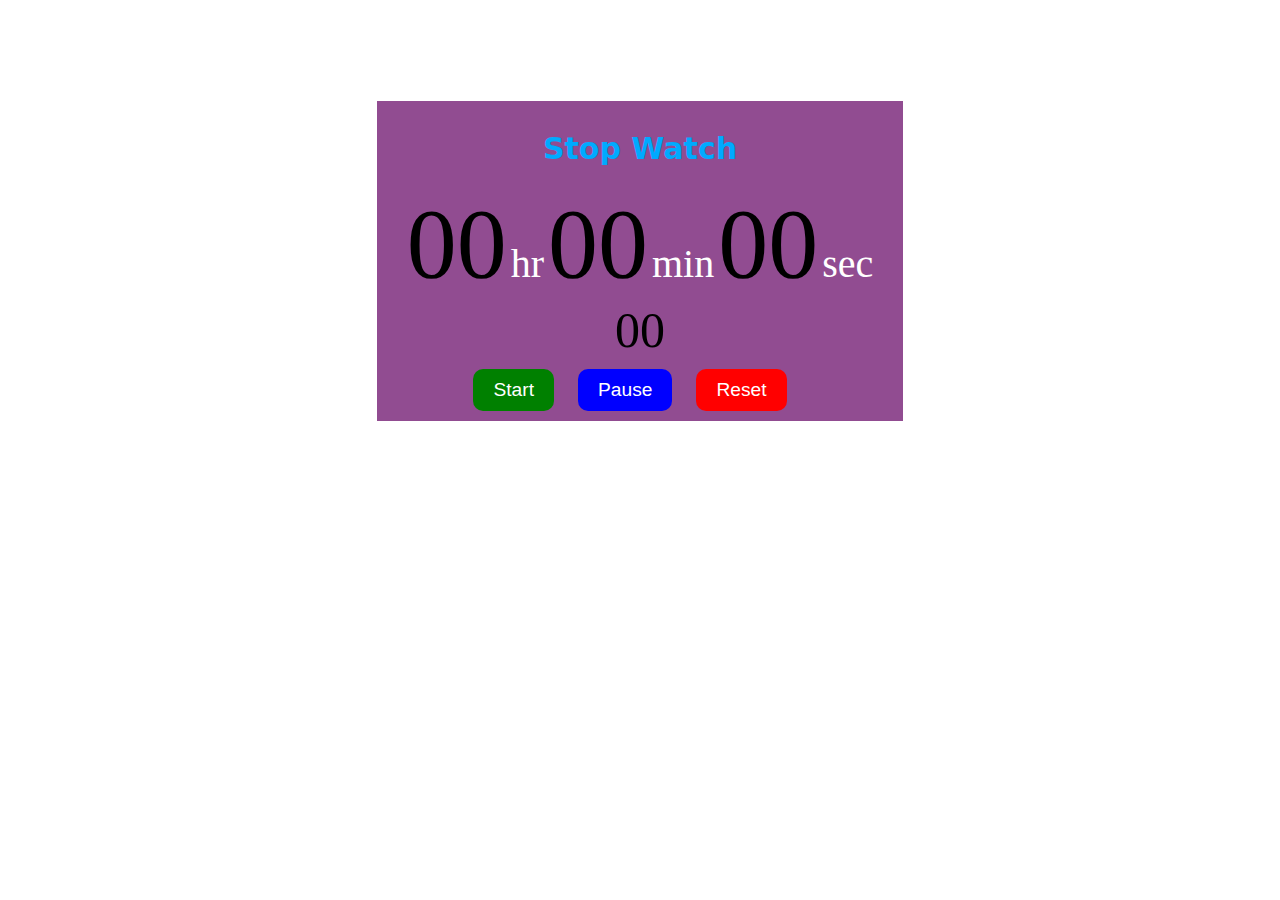
<file: jsStopwatch/index.html>
<!DOCTYPE html>
<html lang="en">
<head>
    <meta charset="UTF-8">
    <meta name="viewport" content="width=device-width, initial-scale=1.0">
    <title>Stop Watch</title>
    <link rel="stylesheet" href="./index.css">
</head>
<body>
    <div id="main">
        <div> <h1>Stop Watch</h1></div>
        <div id="time"> <!-- // content -->
            <span class="digit" id="hr" >00</span>
            <span class="text">hr</span>
            <span class="digit" id="min" >00</span>
            <span class="text">min</span>
            <span class="digit" id="sec" >00</span>
            <span class="text">sec</span>
            <span class="digit" id="count" >00</span>
        </div> 
        <div id="btn-container">
            <button class="btn" id="start" onclick="start()">Start</button>
            <button class="btn" id="pause" onclick="pause()">Pause</button>
            <button class="btn" id="reset" onclick="reset()">Reset</button>
        </div>
    </div>
</body>
</html>
<script src="./index.js">
</script>
</file>
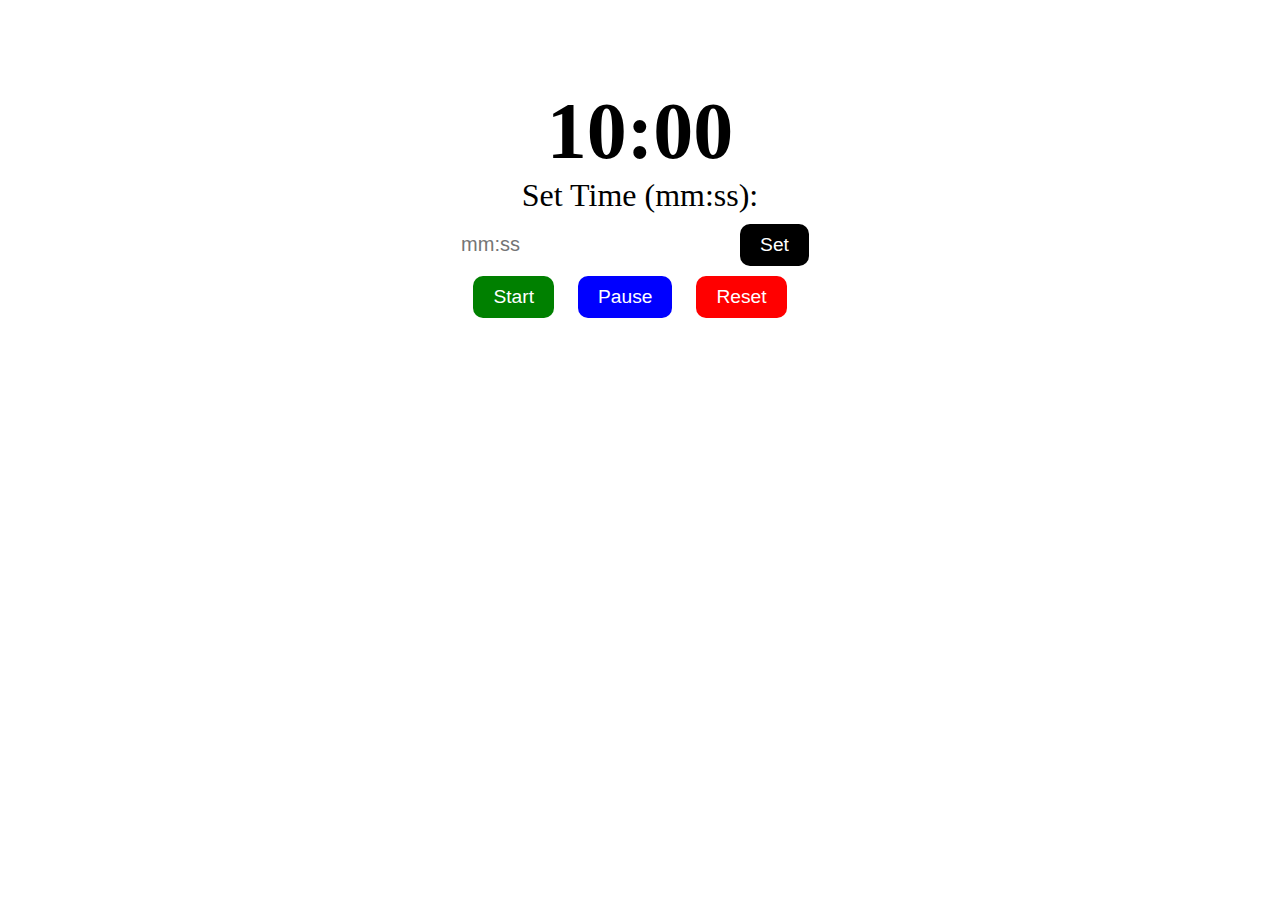
<file: jsTimer/index.html>
<!DOCTYPE html>
<html lang="en">
<head>
    <meta charset="UTF-8">
    <meta name="viewport" content="width=device-width, initial-scale=1.0">
    <title>Timer</title>
    <link rel="stylesheet" href="./index.css">
</head>
<body>
    <div id="main-continer">
        <div id="timer"></div>
        <label for="newTime">Set Time (mm:ss): </label>
        <br>
        <input type="text" id="newTime" placeholder="mm:ss">
        <button class="btn" id="set" onclick="changeTimer()">Set</button>
        <br>
        <button class="btn" id="start" onclick="startTimer()">Start</button>
        <button class="btn" id="pause" onclick="pauseTimer()">Pause</button>
        <button class="btn" id="reset" onclick="resetTimer()">Reset</button>
    </div>
</body>
</html>
<script src="./index.js"></script>
</file>
<file: jsStopwatch/index.css>
body{
    /* background-image: url('C:/Users/hp/OneDrive/Documents/Advance JS Assignments/Async-Assignment/jsStopwatch/gta-6-official-4k-wallpaper-wallpaper.cam.jpg');
    background-size: 100%; */
        background-image: url('https://wallpapercg.com/download/lucia-and-jason-3840x2160-18646.jpg');
        background-size: 100%;
}

#main{
    text-align: center;
    margin:8% auto auto auto;
    width: 40%;
    height: auto;
    padding: 10px;
    background-color: rgb(145, 76, 145);
}

h1{
    font-size: 30px;
    color: rgb(0, 170, 255);
    font-family: system-ui, -apple-system, BlinkMacSystemFont, 'Segoe UI', Roboto, Oxygen, Ubuntu, Cantarell, 'Open Sans', 'Helvetica Neue', sans-serif;
}
.digit{
    font-size: 100px;
}

.text{
    font-size: 40px;
    color: white;
}

#count{
    font-size: 50px;
}

.btn{
    margin-top: 10px;
    margin-right: 20px;
    padding: 10px;
    padding-left: 20px;
    padding-right: 20px;
    border-radius: 10px;
    border: none;
    font-size: larger;
    cursor: pointer;
}

#start{
  background-color: green;
  color: white;
}

#pause{
    background-color: blue;
    color: white;   
}

#reset{
    background-color: red;
    color: white;
}
</file>
<file: jsTimer/index.css>
body{
    background-image: url("https://wallpapercave.com/wp/wp4892382.jpg");
    background-size: 100%;
}

#main-continer{
    text-align: center;
    margin:6% auto auto auto;
    width: 40%;
    height: 100px;
    padding: 10px;
    /* background-color: rgb(0, 245, 229); */
}

label{
    font-size: 30px;
    font-size: xx-large;
}

input{
    padding: 10px;
    border: none;
    border-radius: 10px;
    font-size: 20px;
}

#timer{
    font-size: 80px;
    font-weight: bolder;
}

.btn{
    margin-top: 10px;
    margin-right: 20px;
    padding: 10px;
    padding-left: 20px;
    padding-right: 20px;
    border-radius: 10px;
    border: none;
    font-size: larger;
    cursor: pointer;
}

#set{
    background-color: black;
    color: white;
}

#start{
  background-color: green;
  color: white;
}

#pause{
    background-color: blue;
    color: white;   
}

#reset{
    background-color: red;
    color: white;
}
</file>
